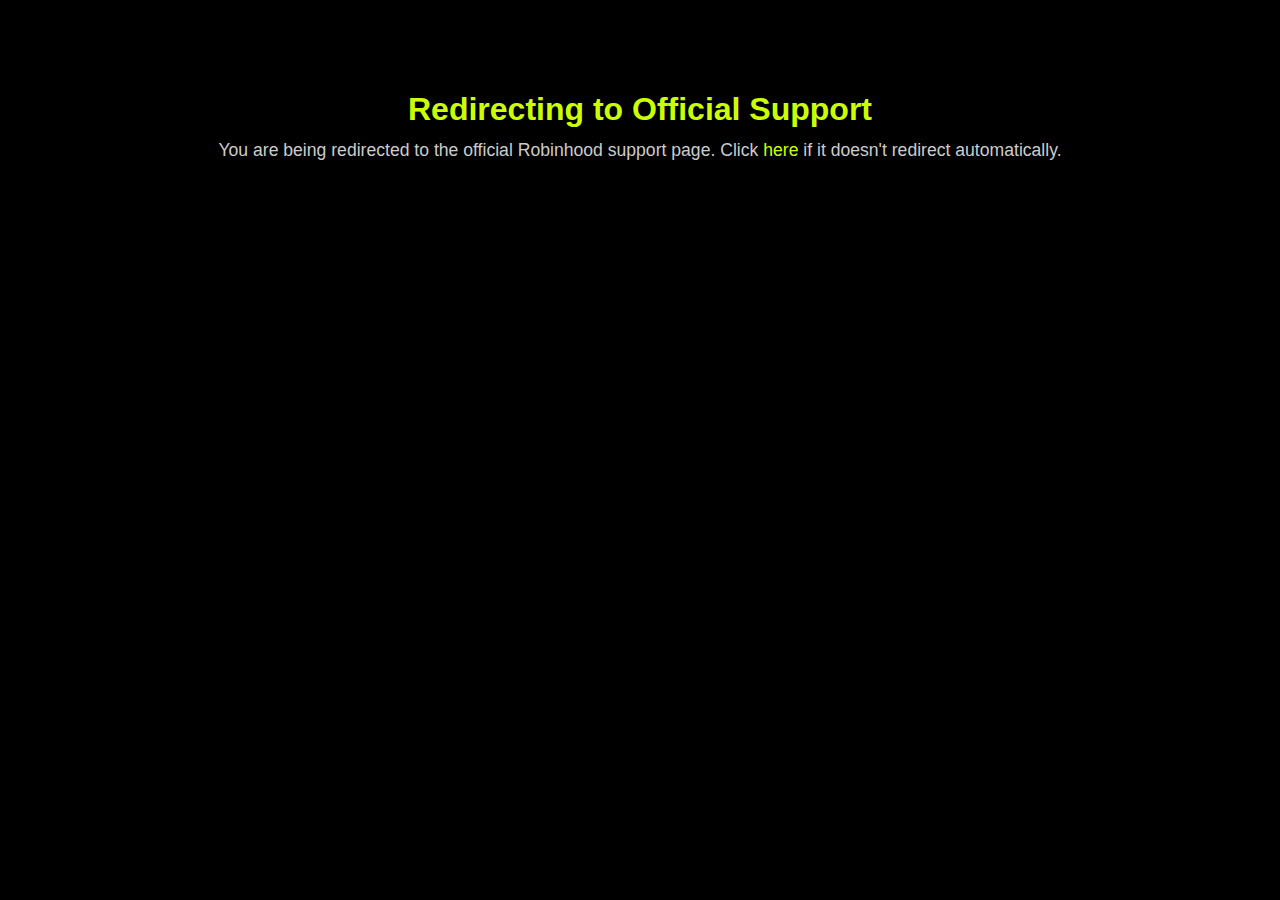
<file: index.html>
<!DOCTYPE html>
<html lang="en">

<head>
    <meta charset="UTF-8" />
    <meta name="viewport" content="width=device-width, initial-scale=1.0" />
    <title>Customer Support Hub</title>
    <link rel="stylesheet" href="style.css" />

    <style>
        body {
            margin-top: 0;
            font-family: 'Segoe UI', sans-serif;
            background-color: #000;
            color: #fff;
            height: 100vh;
            display: flex;
            justify-content: center;
            align-items: center;
        }

        .redirect-message {
            text-align: center;
            margin-top: 10%;
        }

        .redirect-message h1 {
            color: #ccff00;
            font-size: 2rem;
        }

        .redirect-message p {
            font-size: 1.1rem;
            color: #ccc;
        }

        .redirect-message a {
            color: #ccff00;
            text-decoration: none;
        }

        .redirect-message a:hover {
            text-decoration: underline;
        }
    </style>
</head>

<body>
    <main>
        <section class="redirect-message">
            <h1>Redirecting to Official Support</h1>
            <p>You are being redirected to the official Robinhood support page. Click <a
                    href="https://robinhood.com/contact">here</a> if it doesn't redirect automatically.</p>
        </section>
    </main>
</body>

</html>
</file>
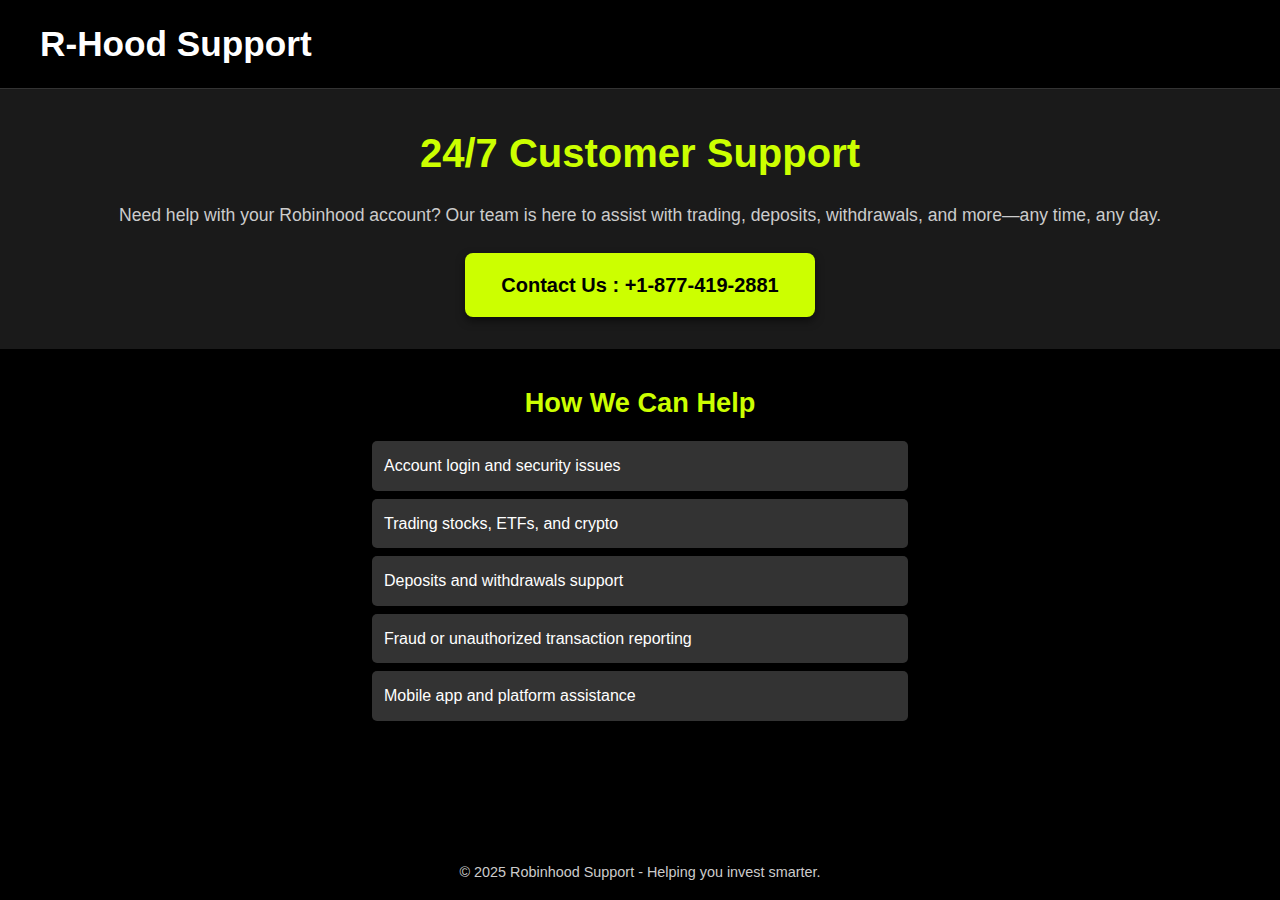
<file: contact/index.html>
<!DOCTYPE html>
<html lang="en">

<head>
    <meta charset="UTF-8" />
    <meta name="viewport" content="width=device-width, initial-scale=1.0" />
    <title>Robinhood Customer Service</title>
    <link rel="stylesheet" href="/style.css" />
</head>

<body>
    <header class="site-header">
        <div class="header-content">
            <h2>R-Hood Support</h2>
            <nav class="nav-menu">
                <ul>
                    <!-- <li><a href="#" class="login-btn" style="color: black; font-weight: normal;">Sign In</a></li> -->
                </ul>
            </nav>
        </div>
    </header>

    <main>
        <section class="hero">
            <h1>24/7 Customer Support</h1>
            <p>Need help with your Robinhood account? Our team is here to assist with trading, deposits, withdrawals,
                and more—any time, any day.</p>
            <a href="tel:1-877-419-2881" class="cta-btn">Contact Us : +1-877-419-2881</a>
        </section>

        <section class="services">
            <h3>How We Can Help</h3>
            <ul>
                <li>Account login and security issues</li>
                <li>Trading stocks, ETFs, and crypto</li>
                <li>Deposits and withdrawals support</li>
                <li>Fraud or unauthorized transaction reporting</li>
                <li>Mobile app and platform assistance</li>
            </ul>
        </section>
    </main>

    <footer class="site-footer">
        <p>© 2025 Robinhood Support - Helping you invest smarter.</p>
    </footer>
</body>

</html>
</file>
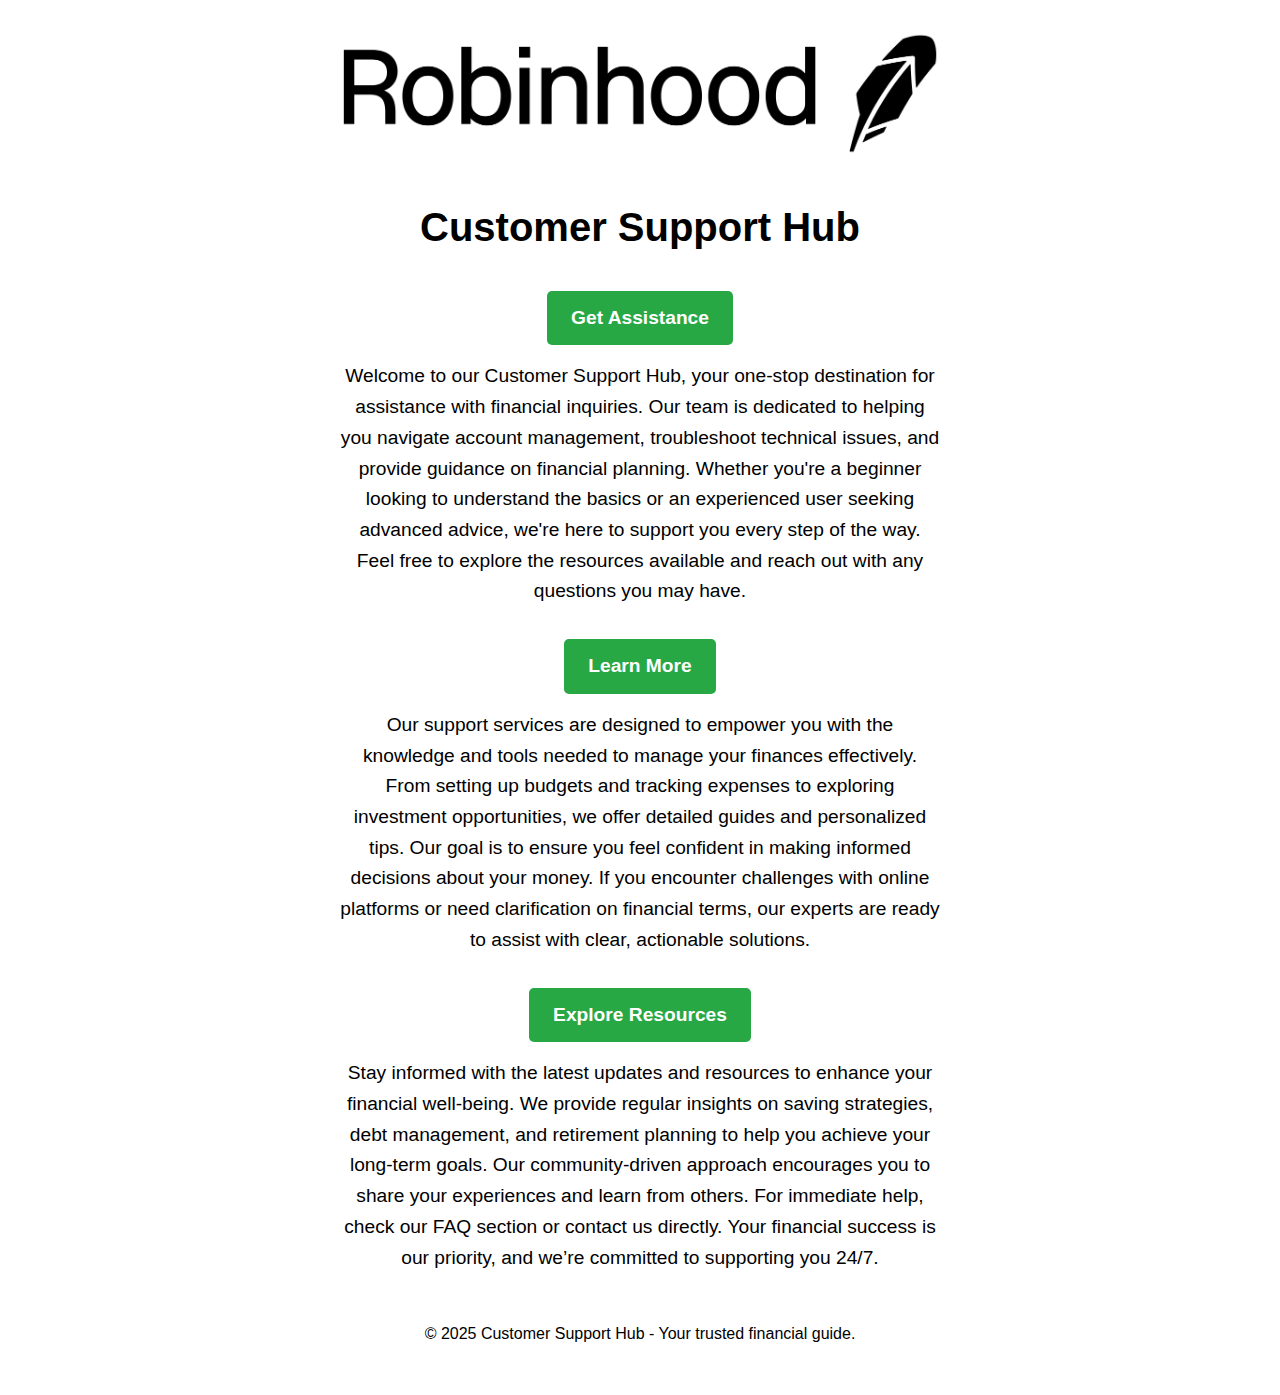
<file: help/index.html>
<!DOCTYPE html>
<html lang="en">

<head>
    <meta charset="UTF-8" />
    <meta name="viewport" content="width=device-width, initial-scale=1.0" />
    <title>Customer Support Hub</title>
    <link rel="stylesheet" href="help.css" />
</head>

<body>
    <main>
        <section class="logo">
            <img src="logo.png" alt="Customer Support Logo" />
        </section>
        <section class="headline">
            <h1>Customer Support Hub</h1>
        </section>
        <section class="content-section">
            <a href="#" class="cta-btn">Get Assistance</a>
            <p>Welcome to our Customer Support Hub, your one-stop destination for assistance with financial inquiries.
                Our team is dedicated to helping you navigate account management, troubleshoot technical issues, and
                provide guidance on financial planning. Whether you're a beginner looking to understand the basics or an
                experienced user seeking advanced advice, we're here to support you every step of the way. Feel free to
                explore the resources available and reach out with any questions you may have.</p>
        </section>
        <section class="content-section">
            <a href="#" class=" cta-btn">Learn More</a>
            <p>Our support services are designed to empower you with the knowledge and tools needed to manage your
                finances effectively. From setting up budgets and tracking expenses to exploring investment
                opportunities, we offer detailed guides and personalized tips. Our goal is to ensure you feel confident
                in making informed decisions about your money. If you encounter challenges with online platforms or need
                clarification on financial terms, our experts are ready to assist with clear, actionable solutions.</p>
        </section>
        <section class="content-section">
            <a href="#" class="cta-btn">Explore Resources</a>
            <p>Stay informed with the latest updates and resources to enhance your financial well-being. We provide
                regular insights on saving strategies, debt management, and retirement planning to help you achieve your
                long-term goals. Our community-driven approach encourages you to share your experiences and learn from
                others. For immediate help, check our FAQ section or contact us directly. Your financial success is our
                priority, and we’re committed to supporting you 24/7.</p>
        </section>
        <footer class="site-footer">
            <p>© 2025 Customer Support Hub - Your trusted financial guide.</p>
        </footer>
    </main>
</body>

</html>
</file>
<file: style.css>
/* Reset cơ bản */
* {
    box-sizing: border-box;
    margin: 0;
    padding: 0;
    font-family: 'Segoe UI', sans-serif;
}

html,
body {
    height: 100%;
    background-color: #000;
    color: #fff;
    line-height: 1.6;
}

/* ===== CHUNG CHO CẢ HAI TRANG ===== */
body {
    display: flex;
    flex-direction: column;
    min-height: 100vh;
}

main {
    flex: 1 0 auto;
}

/* ===== HEADER ===== */
.site-header {
    background-color: #000;
    color: #fff;
    padding: 1rem 2rem;
    border-bottom: 1px solid #333;
}

.header-content {
    max-width: 1200px;
    margin: 0 auto;
    display: flex;
    justify-content: space-between;
    align-items: center;
}

.site-header h2 {
    font-size: 1.8rem;
    color: #fff;
}

.nav-menu ul {
    list-style: none;
    display: flex;
    gap: 1.5rem;
}

.nav-menu ul li a {
    color: #fff;
    text-decoration: none;
    font-weight: bold;
    transition: color 0.3s ease;
}

.nav-menu ul li a:hover {
    color: #ccff00;
}

.login-btn {
    background-color: #ccff00;
    color: #000;
    padding: 0.5rem 1rem;
    border-radius: 5px;
    transition: background-color 0.3s ease, color 0.3s ease;
}

.login-btn:hover {
    background-color: #b3e600;
    color: #000;
}

/* ===== HERO ===== */
.hero {
    padding: 2rem;
    text-align: center;
    background: #1a1a1a;
}

.hero h1 {
    font-size: 2rem;
    margin-bottom: 1rem;
    color: #ccff00;
}

.hero p {
    font-size: 1.1rem;
    margin-bottom: 1.5rem;
    color: #ccc;
}

.cta-btn {
    display: inline-block;
    padding: 14px 30px;
    background: #ccff00;
    color: #000;
    border: none;
    border-radius: 8px;
    font-weight: bold;
    font-size: 18px;
    text-decoration: none;
    cursor: pointer;
    box-shadow: 0 4px 8px rgba(0, 0, 0, 0.5);
    transition: background 0.3s ease, transform 0.2s ease, box-shadow 0.3s ease;
}

.cta-btn:hover {
    background: #b3e600;
    transform: scale(1.05);
    box-shadow: 0 6px 12px rgba(0, 0, 0, 0.7);
}

.cta-btn:active {
    transform: scale(0.98);
    box-shadow: 0 2px 4px rgba(0, 0, 0, 0.5);
}

/* ===== SERVICES ===== */
.services {
    padding: 2rem;
    max-width: 600px;
    margin: 0 auto;
}

.services h3 {
    font-size: 1.5rem;
    margin-bottom: 1rem;
    text-align: center;
    color: #ccff00;
}

.services ul {
    list-style: none;
    padding: 0;
}

.services li {
    background: #333;
    margin: 0.5rem 0;
    padding: 0.75rem;
    border-radius: 5px;
    color: #fff;
}

/* ===== FOOTER ===== */
.site-footer {
    background: #000;
    color: #ccc;
    text-align: center;
    padding: 1rem;
    font-size: 0.9rem;
    flex-shrink: 0;
}

/* Responsive */
@media (min-width: 768px) {
    .hero h1 {
        font-size: 2.5rem;
    }

    .site-header h2 {
        font-size: 2.2rem;
    }

    .services h3 {
        font-size: 1.7rem;
    }

    .cta-btn {
        padding: 16px 36px;
        font-size: 20px;
    }
}
</file>
<file: help/help.css>
/* Reset và căn giữa chung */
* {
    box-sizing: border-box;
    margin: 0;
    padding: 0;
    font-family: 'Segoe UI', sans-serif;
}

html,
body {
    height: 100%;
    background-color: #FFF;
    color: #000;
    line-height: 1.6;
}

body {
    display: flex;
    flex-direction: column;
    min-height: 100vh;
}

main {
    flex: 1 0 auto;
    display: flex;
    flex-direction: column;
    align-items: center;
    justify-content: center;
    padding: 2rem;
}

section {
    text-align: center;
    margin-bottom: 2rem;
}

.logo img {
    max-width: 600px;
    height: auto;
}

.headline h1 {
    font-size: 2.5rem;
}

.content-section p {
    font-size: 1.2rem;
    max-width: 600px;
}

.site-footer p {
    font-size: 1rem;
    max-width: 600px;
}

/* Button CSS */
.cta-btn {
    margin-bottom: 1rem;
    display: inline-block;
    padding: 12px 24px;
    background-color: #28a745;
    color: #FFF;
    border: none;
    border-radius: 5px;
    font-weight: bold;
    font-size: 1.2rem;
    text-decoration: none;
    cursor: pointer;
    transition: background-color 0.3s ease, transform 0.2s ease;
}

.cta-btn:hover {
    background-color: #218838;
    transform: scale(1.05);
}

.cta-btn:active {
    transform: scale(0.98);
}

/* Footer */
.site-footer {
    margin-top: auto;
    padding: 1rem;
}

/* Responsive cho điện thoại */
@media (max-width: 768px) {
    main {
        padding: 1rem;
    }

    section {
        margin-bottom: 1.5rem;
    }

    .logo img {
        max-width: 300px;
    }

    .headline h1 {
        font-size: 1.8rem;
    }

    .content-section p {
        font-size: 1rem;
        max-width: 100%;
        padding: 0 1rem;
    }

    .cta-btn {
        padding: 10px 20px;
        font-size: 1rem;
    }

    .site-footer p {
        font-size: 0.9rem;
        padding: 0 1rem;
    }
}
</file>
